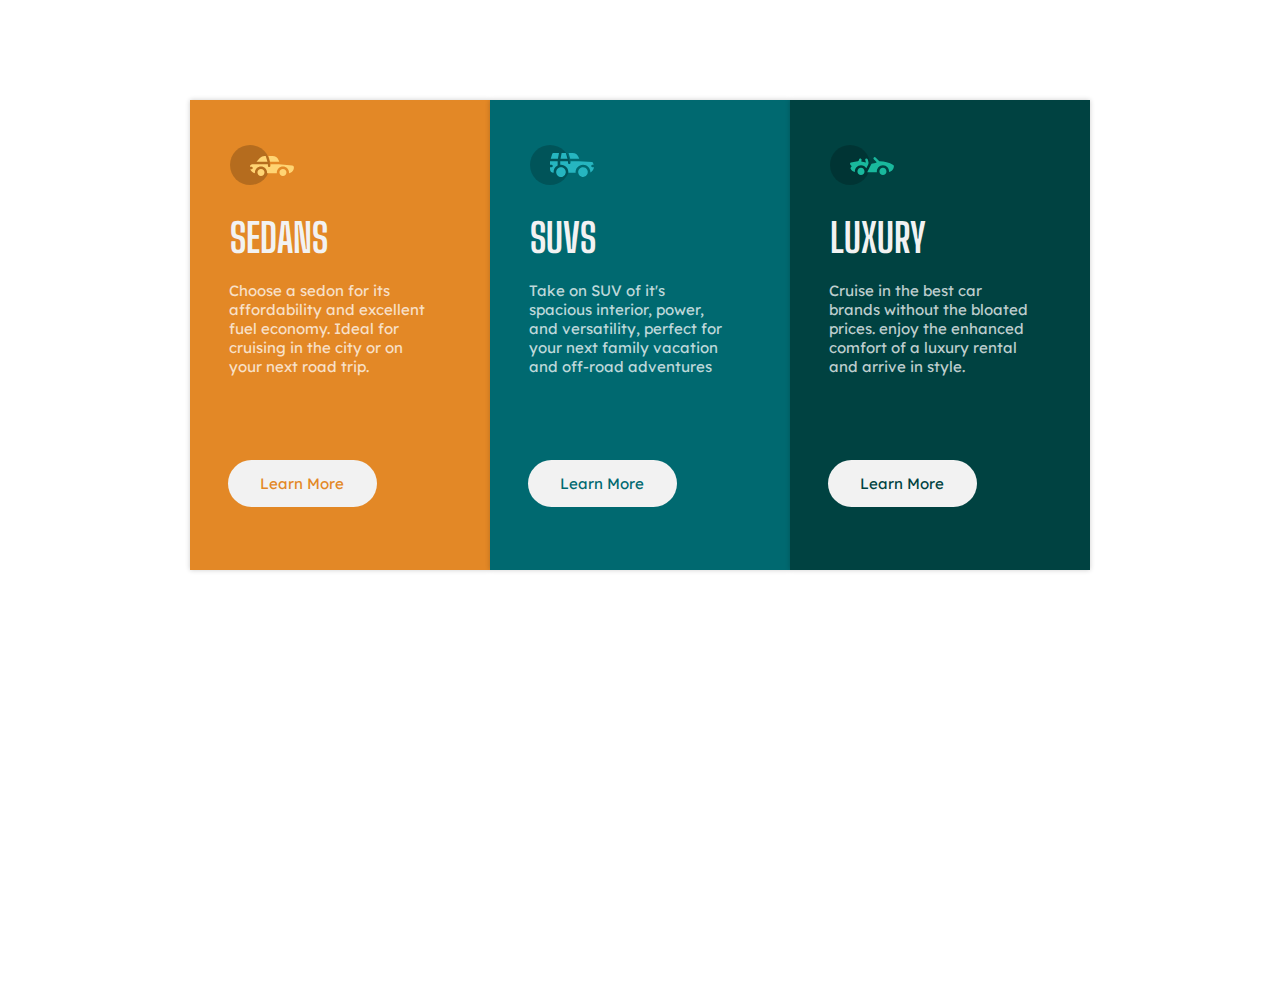
<file: index.html>
<!DOCTYPE html>
<html lang="en" dir="ltr">
  <head>
    <meta charset="utf-8" />
    <meta name="viewport" content="width=device-width, initial-scale=1.0" />
    <title>Responsive CSS Card Layout using Flexbox</title>
    <link rel="icon" type="image/png" href="./images/favicon-32x32.png" />
    <link rel="stylesheet" href="./styles/styles.css" />
    <link rel="preconnect" href="https://fonts.googleapis.com" />
    <link rel="preconnect" href="https://fonts.gstatic.com" crossorigin />
    <link
      href="https://fonts.googleapis.com/css2?family=Big+Shoulders+Display:wght@500&display=swap"
      rel="stylesheet"
    />
    <link
      href="https://fonts.googleapis.com/css2?family=Lexend+Deca&display=swap"
      rel="stylesheet"
    />
  </head>
  <body>
    <!--card layout start-->
    <div class="container">
      <div class="row">
        <div class="card-01">
          <div class="logo">
            <img src="./images/icon-sedans.svg" alt="" />
          </div>
          <div class="title">SEDANS</div>
          <div class="description">
            Choose a sedon for its affordability and excellent fuel economy.
            Ideal for cruising in the city or on your next road trip.
          </div>
          <div class="button">
            <button type="submit">Learn More</button>
          </div>
        </div>
        <div class="card-02">
          <div class="logo"><img src="./images/icon-suvs.svg" alt="" /></div>
          <div class="title">SUVS</div>
          <div class="description">
            Take on SUV of it's spacious interior, power, and versatility,
            perfect for your next family vacation and off-road adventures
          </div>
          <div class="button">
            <button type="submit">Learn More</button>
          </div>
        </div>
        <div class="card-03">
          <div class="logo">
            <img src="./images/icon-luxury.svg" alt="" />
          </div>
          <div class="title">LUXURY</div>
          <div class="description">
            Cruise in the best car brands without the bloated prices. enjoy the
            enhanced comfort of a luxury rental and arrive in style.
          </div>
          <div class="button">
            <button type="submit">Learn More</button>
          </div>
        </div>
      </div>
    </div>
    <!--card layout end-->
  </body>
</html>
</file>
<file: styles/styles.css>
body {
  margin: 0;
  padding: 0;
  height: 100vh;
}

.container {
  margin: 6.25rem 0 6.25rem 0;
}

.row {
  width: 100%;
  display: flex;
  justify-content: center;
  flex-wrap: wrap;
  margin: 0 auto;
}

.card-01 {
  background: hsl(31, 77%, 52%);
  position: relative;
  flex: 1;
  height: 29.375em;
  max-width: 17.5em;
  box-shadow: 0 0 5px rgba(0, 0, 0, 0.2);
}

.card-01 button {
  color: hsl(31, 77%, 52%);
  background-color: hsl(0, 0%, 95%);
}
.card-02 button {
  color: hsl(184, 100%, 22%);
  background-color: hsl(0, 0%, 95%);
}

.card-03 button {
  color: hsl(179, 100%, 13%);
  background-color: hsl(0, 0%, 95%);
}

.card-02 {
  background: hsl(184, 100%, 22%);
  position: relative;
  flex: 1;
  max-width: 17.5em;
  height: 29.375em;
  box-shadow: 0 0 5px rgba(0, 0, 0, 0.2);
}

.card-03 {
  background: hsl(179, 100%, 13%);
  position: relative;
  flex: 1;
  max-width: 17.5em;
  height: 29.375em;
  box-shadow: 0 0 5px rgba(0, 0, 0, 0.2);
}
.logo {
  padding: 2.8125em 0 0 2.5em;
}
.title {
  padding: 0.625em 0 0 1em;
  color: hsl(0, 0%, 95%);
  font-family: "Big Shoulders Display", cursive;
  font-weight: 700;
  font-size: 2.5rem;
}
.description {
  padding: 1.25em 0 1.25em 2.6em;
  color: hsla(0, 0%, 100%, 0.75);
  max-width: 12.5rem;
  font-weight: 400;
  font-size: 0.938rem;
  font-family: "Lexend Deca", sans-serif;
}
button {
  cursor: pointer;
  border-radius: 50em;
  border: none;
  outline: none;
  padding: 0.9375em 2.1875em 0.9375em 2.1875em;
  text-align: center;
  text-decoration: none;
  display: inline-block;
  font-size: 0.938rem;
  margin: 4.375em 0 0.625em 2.5em;
  font-family: "Lexend Deca", sans-serif;
  font-weight: 400;
}
button:hover {
  background-color: transparent;
  color: hsl(0, 0%, 95%);
  border: 2px solid hsl(0, 0%, 95%);
}
button:active {
  background-color: transparent;
  color: hsl(0, 0%, 95%);
  border: 2px solid hsl(0, 0%, 95%);
}
@media (min-width: 300px) {
  .card-01 {
    flex: 100%;
    max-width: 18.75em;
  }

  .card-02 {
    flex: 100%;
    max-width: 18.75em;
  }

  .card-03 {
    flex: 100%;
    max-width: 18.75em;
  }
}
</file>
